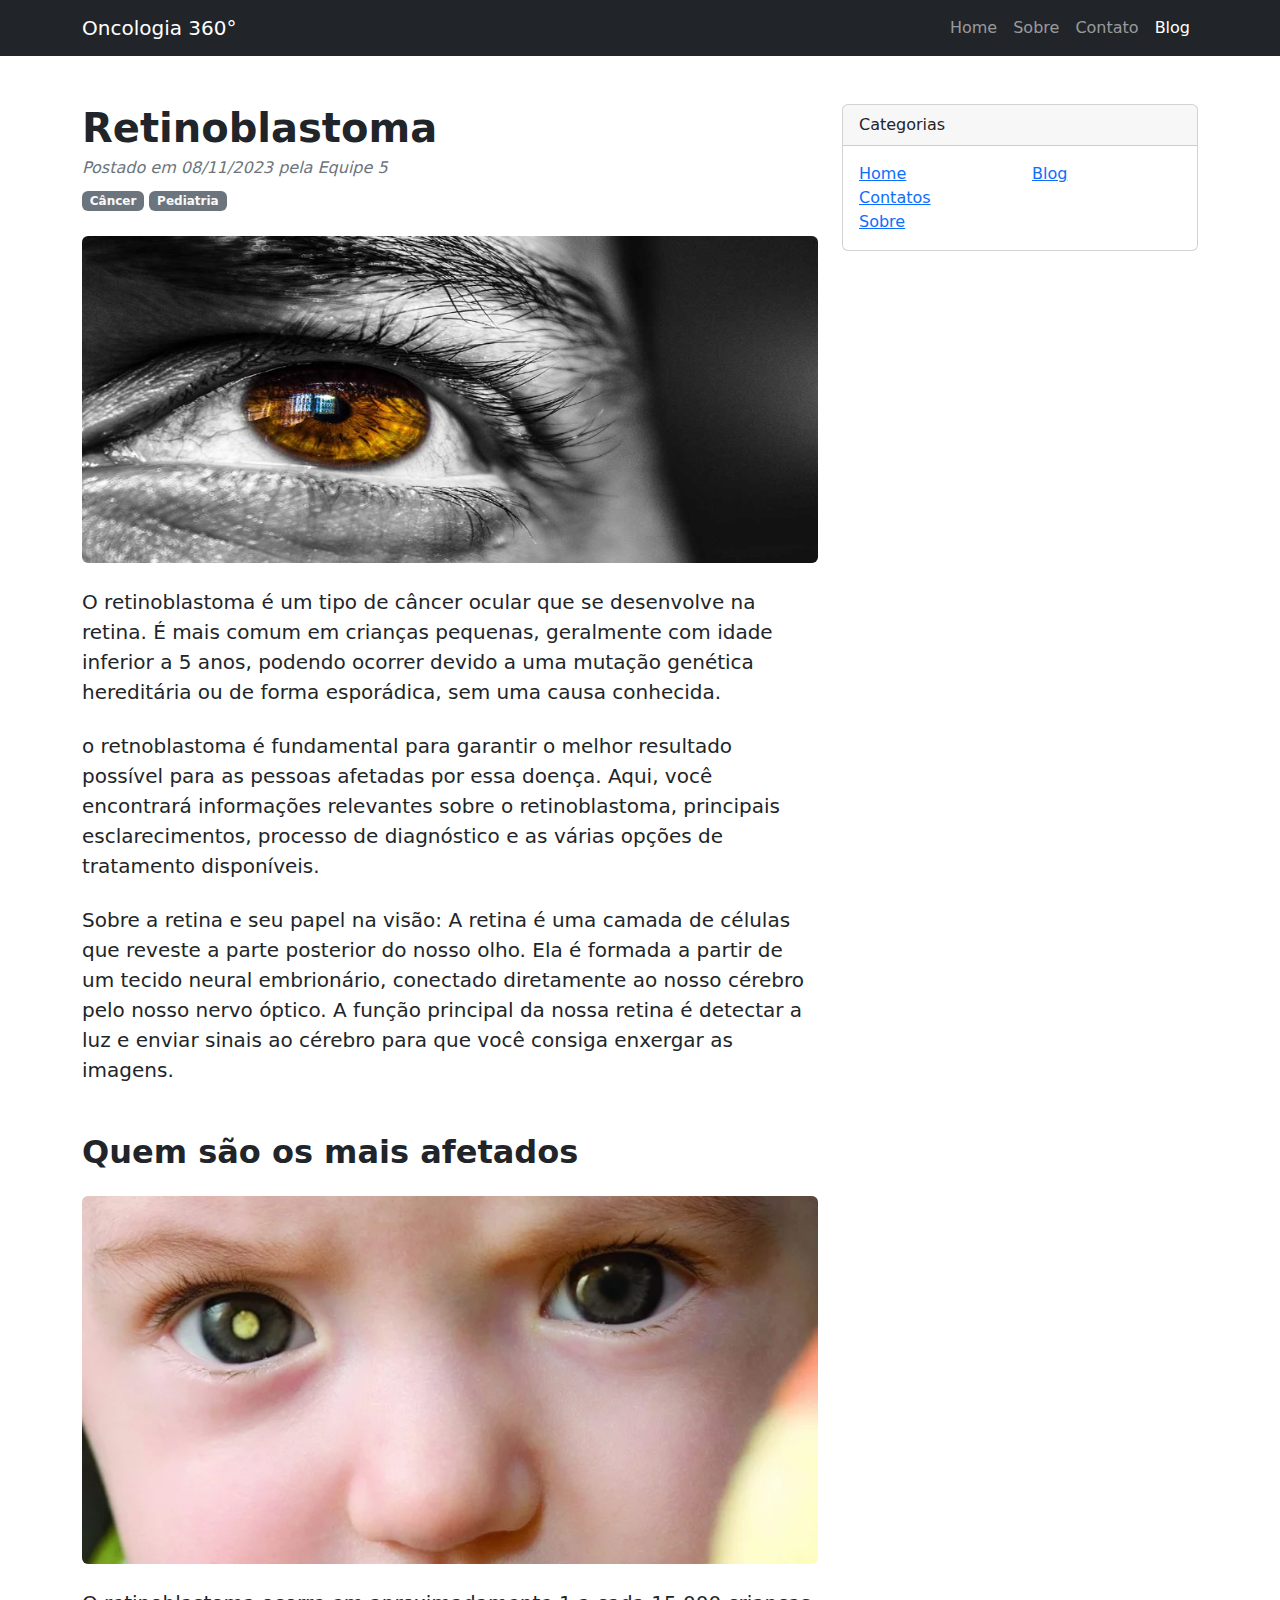
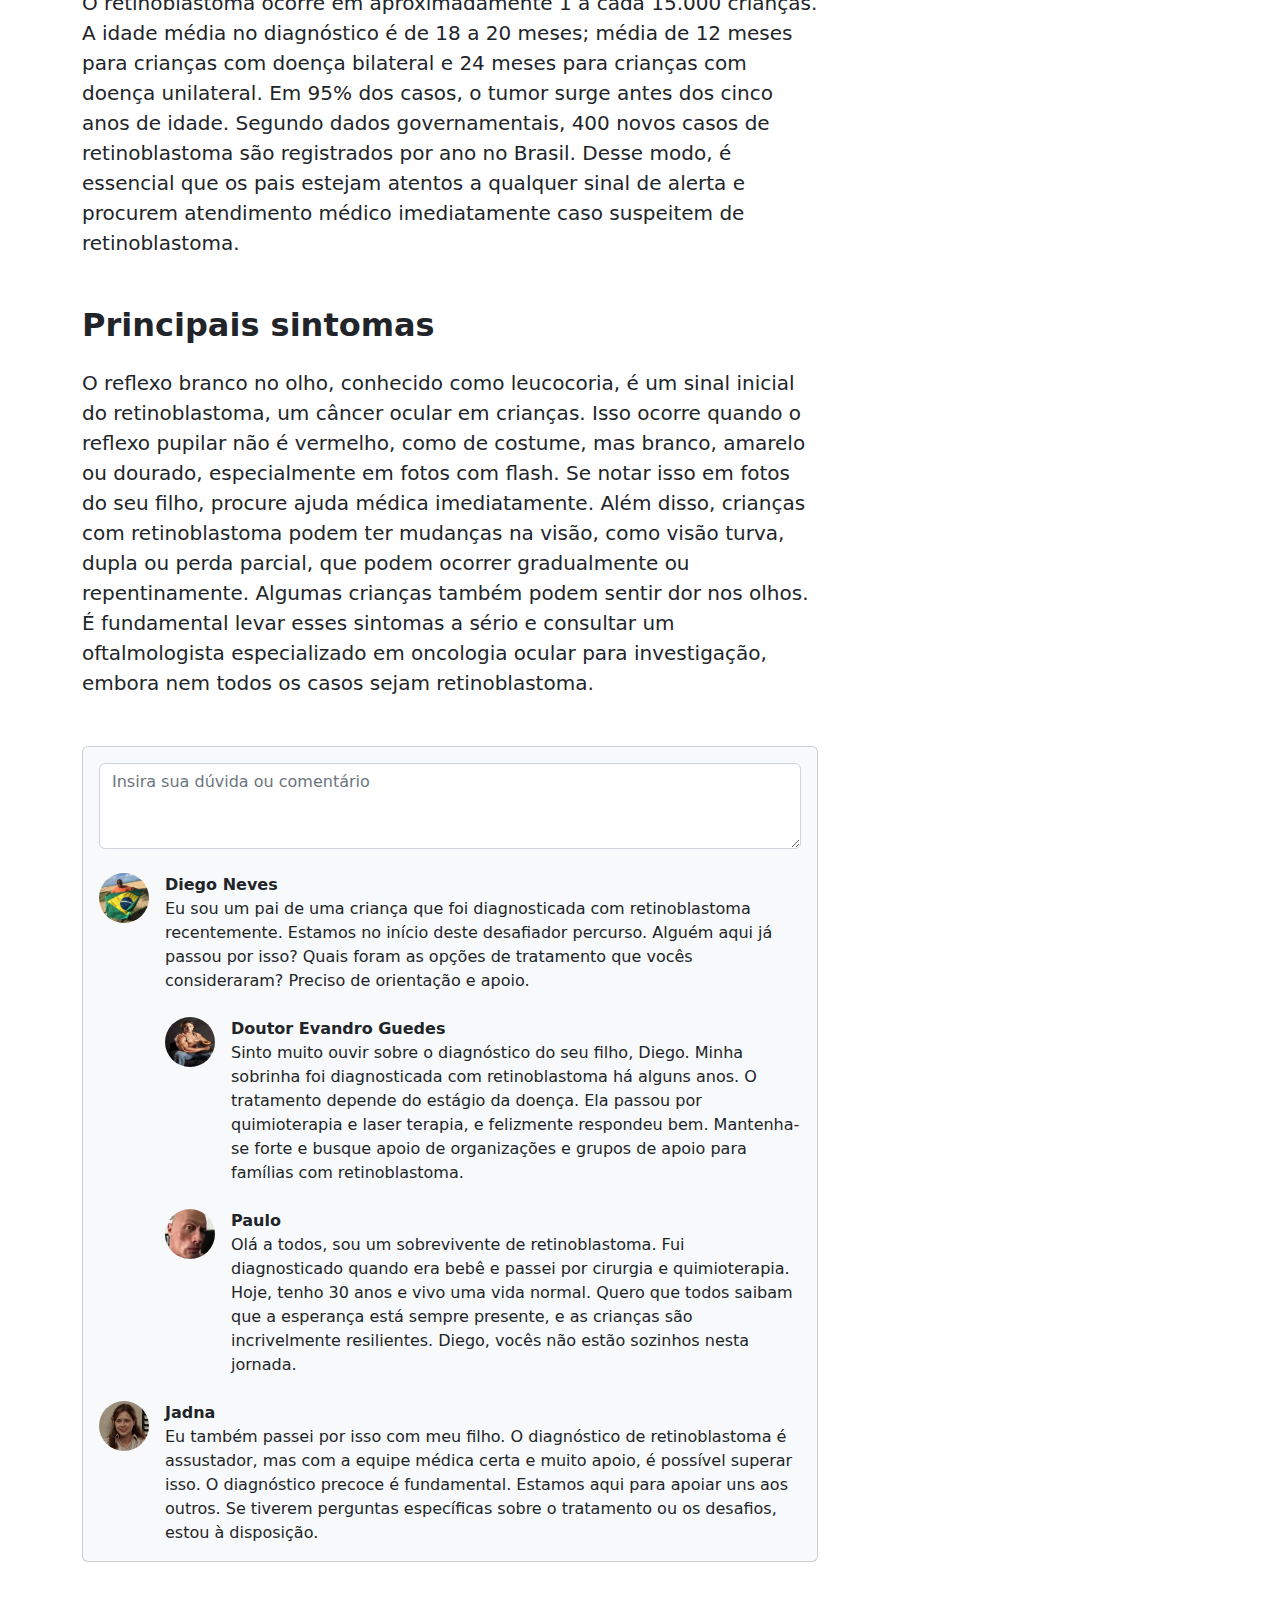
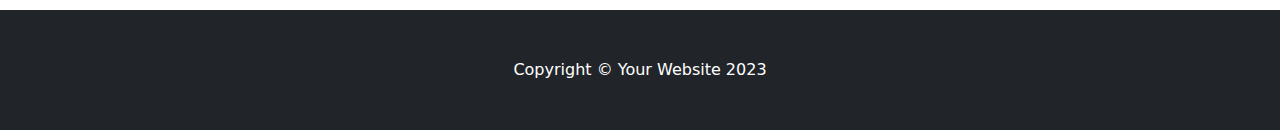
<file: bloguizin (1)/index.html>
<!DOCTYPE html>
<html lang="en">
    <head>
        <meta charset="utf-8" />
        <meta name="viewport" content="width=device-width, initial-scale=1, shrink-to-fit=no" />
        <meta name="description" content="" />
        <meta name="author" content="" />
        <title>Blog Post - Start Bootstrap Template</title>
        <!-- Favicon-->
        <link rel="icon" type="image/x-icon" href="assets/favicon.ico" />
        <!-- Link de referência CSS -->
        <link href="css/styles.css" rel="stylesheet" />
    </head>
    <body>
        <!-- Barra de navegação -->
        <nav class="navbar navbar-expand-lg navbar-dark bg-dark">
            <div class="container">
                <a class="navbar-brand" href="#!">Oncologia 360°</a>
                <button class="navbar-toggler" type="button" data-bs-toggle="collapse" data-bs-target="#navbarSupportedContent" aria-controls="navbarSupportedContent" aria-expanded="false" aria-label="Toggle navigation"><span class="navbar-toggler-icon"></span></button>
                <div class="collapse navbar-collapse" id="navbarSupportedContent">
                    <ul class="navbar-nav ms-auto mb-2 mb-lg-0">
                        <li class="nav-item"><a class="nav-link" href="home.html">Home</a></li>
                        <li class="nav-item"><a class="nav-link" href="sobre.html">Sobre</a></li>
                        <li class="nav-item"><a class="nav-link" href="contatos.html">Contato</a></li>
                        <li class="nav-item"><a class="nav-link active" aria-current="page" href="index.html">Blog</a></li>
                    </ul>
                </div>
            </div>
        </nav>
        <!-- Conteúdo da página do blog -->
        <div class="container mt-5">
            <div class="row">
                <div class="col-lg-8">
                    
                    <article>
                        <!-- Cabeçalho da página -->
                        <header class="mb-4">
                            <!-- Título da página -->
                            <h1 class="fw-bolder mb-1">Retinoblastoma</h1>                            
                            <div class="text-muted fst-italic mb-2">Postado em 08/11/2023 pela Equipe 5</div>
                            <!-- Categoria de postagem -->
                            <a class="badge bg-secondary text-decoration-none link-light" href="#!">Câncer</a>
                            <a class="badge bg-secondary text-decoration-none link-light" href="#!">Pediatria</a>
                        </header>
                        <!-- Primeiro tópico !!-->
                        <figure class="mb-4"><img class="img-fluid rounded" src="css/images/olho_humano_resized.jpg" alt="..." /></figure>
                        <!-- Primeira postagem -->
                        <section class="mb-5">
                            <p class="fs-5 mb-4"> O retinoblastoma é um tipo de câncer ocular que se desenvolve na retina. 
                                É mais comum em crianças pequenas, geralmente com idade inferior a 5 anos, podendo ocorrer devido a uma mutação genética hereditária ou de 
                                forma esporádica, sem uma causa conhecida.</p>
                            <p class="fs-5 mb-4">o retnoblastoma é fundamental para garantir o melhor resultado possível 
                                para as pessoas afetadas por essa doença.
                                Aqui, você encontrará informações relevantes sobre o retinoblastoma, 
                                principais esclarecimentos, processo de diagnóstico e as várias opções de 
                                tratamento disponíveis.</p>
                            <p class="fs-5 mb-4">Sobre a retina e seu papel na visão: 
                                A retina é uma camada de células que reveste a parte posterior do nosso 
                                olho. Ela é formada a partir de um tecido neural embrionário, conectado 
                                diretamente ao nosso cérebro pelo nosso nervo óptico. A função principal da 
                                nossa retina é detectar a luz e enviar sinais ao cérebro para que você consiga 
                                enxergar as imagens.</p>

                                <!-- Segundo tópico !!-->
                            <h2 class="fw-bolder mb-4 mt-5">Quem são os mais afetados</h2>
                            <figure class="mb-4"><img class="img-fluid rounded" src="css/images/retinoblastoma.webp" alt="..." /></figure>

                            <p class="fs-5 mb-4">O retinoblastoma ocorre em aproximadamente 1 a cada 15.000 crianças. 
                                A idade média no diagnóstico é de 18 a 20 meses; média de 12 meses para 
                                crianças com doença bilateral e 24 meses para crianças com doença 
                                unilateral. Em 95% dos casos, o tumor surge antes dos cinco anos de idade.
                                Segundo dados governamentais, 400 novos casos de retinoblastoma são 
                                registrados por ano no Brasil. Desse modo, é essencial que os pais estejam
                                atentos a qualquer sinal de alerta e procurem atendimento médico 
                                imediatamente caso suspeitem de retinoblastoma.</p>
                            
                                     <!-- Terceiro tópico !!-->
                                <h2 class="fw-bolder mb-4 mt-5">Principais sintomas</h2>
                                <p class="fs-5 mb-4">O reflexo branco no olho, conhecido como leucocoria, é um sinal inicial do retinoblastoma, um câncer ocular em crianças. Isso ocorre quando o reflexo pupilar não é vermelho, como de costume, mas branco, amarelo ou dourado, especialmente em fotos com flash. Se notar isso em fotos do seu filho, procure ajuda médica imediatamente. Além disso, crianças com retinoblastoma podem ter mudanças na visão, como visão turva, dupla ou perda parcial, que podem ocorrer gradualmente ou repentinamente. Algumas crianças também podem sentir dor nos olhos. É fundamental levar esses sintomas a sério e consultar um oftalmologista especializado em oncologia ocular para investigação, embora nem todos os casos sejam retinoblastoma.</p>
                        </section>
                    </article>
                    <!-- Comentários fakes -->
                    <section class="mb-5">
                        <div class="card bg-light">
                            <div class="card-body">
                                <!-- Caixa de texto para comentário -->
                                <form class="mb-4"><textarea class="form-control" rows="3" placeholder="Insira sua dúvida ou comentário"></textarea></form>
                                <!-- Comentário com resposta (aninhados)-->
                                <div class="d-flex mb-4">
                                    <!-- Primeiro comentário-->
                                    <div class="flex-shrink-0"><img class="rounded-circle" src="css\images\ednaldopereira.jpg" alt="..." width="50px" /></div>
                                    <div class="ms-3">
                                        <div class="fw-bold">Diego Neves</div>
                                        Eu sou um pai de uma criança que foi diagnosticada com retinoblastoma recentemente. Estamos no início deste desafiador percurso. Alguém aqui já passou por isso? Quais foram as opções de tratamento que vocês consideraram? Preciso de orientação e apoio.
                                        <!-- Primeira resposta-->
                                        <div class="d-flex mt-4">
                                            <div class="flex-shrink-0"><img class="rounded-circle" src="css\images\ursobranco.jpg" alt="..." width="50px" /></div>
                                            <div class="ms-3">
                                                <div class="fw-bold">Doutor Evandro Guedes</div>
                                                Sinto muito ouvir sobre o diagnóstico do seu filho, Diego. Minha sobrinha foi diagnosticada com retinoblastoma há alguns anos. O tratamento depende do estágio da doença. Ela passou por quimioterapia e laser terapia, e felizmente respondeu bem. Mantenha-se forte e busque apoio de organizações e grupos de apoio para famílias com retinoblastoma.
                                            </div>
                                        </div>
                                        <!-- Segunda resposta-->
                                        <div class="d-flex mt-4">
                                            <div class="flex-shrink-0"><img class="rounded-circle" src="css\images\therock.webp" alt="..." width="50px" /></div>
                                            <div class="ms-3">
                                                <div class="fw-bold">Paulo</div>
                                                Olá a todos, sou um sobrevivente de retinoblastoma. Fui diagnosticado quando era bebê e passei por cirurgia e quimioterapia. Hoje, tenho 30 anos e vivo uma vida normal. Quero que todos saibam que a esperança está sempre presente, e as crianças são incrivelmente resilientes. Diego, vocês não estão sozinhos nesta jornada.
                                            </div>
                                        </div>
                                    </div>
                                </div>
                                <!-- Segundo comentário-->
                                <div class="d-flex">
                                    <div class="flex-shrink-0"><img class="rounded-circle" src="css\images\pam.jpg" alt="..." width="50px"/></div>
                                    <div class="ms-3">
                                        <div class="fw-bold">Jadna</div>
                                        Eu também passei por isso com meu filho. O diagnóstico de retinoblastoma é assustador, mas com a equipe médica certa e muito apoio, é possível superar isso. O diagnóstico precoce é fundamental. Estamos aqui para apoiar uns aos outros. Se tiverem perguntas específicas sobre o tratamento ou os desafios, estou à disposição.
                                    </div>
                                </div>
                            </div>
                        </div>
                    </section>
                </div>
                <!-- Caixa de pesquisa-->
                <div class="col-lg-4">
                    <!-- Card de categorias do site-->
                    <div class="card mb-4">
                        <div class="card-header">Categorias</div>
                        <div class="card-body">
                            <div class="row">
                                <div class="col-sm-6">
                                    <ul class="list-unstyled mb-0">
                                        <li><a href="home.html">Home</a></li>
                                        <li><a href="contatos.html">Contatos</a></li>
                                        <li><a href="sobre.html">Sobre</a></li>
                                    </ul>
                                </div>
                                <div class="col-sm-6">
                                    <ul class="list-unstyled mb-0">
                                        <li><a href="#!">Blog</a></li>
                                       
                                    </ul>
                                </div>
                            </div>
                        </div>
                    </div>                                        
                </div>
            </div>
        </div>
        <!-- Rodapé-->
        <footer class="py-5 bg-dark">
            <div class="container"><p class="m-0 text-center text-white">Copyright &copy; Your Website 2023</p></div>
        </footer>
        <!-- Bootstrap core JS-->
        <script src="https://cdn.jsdelivr.net/npm/bootstrap@5.2.3/dist/js/bootstrap.bundle.min.js"></script>
        <!-- Core theme JS-->
        <script src="js/scripts.js"></script>
    </body>
</html>
</file>
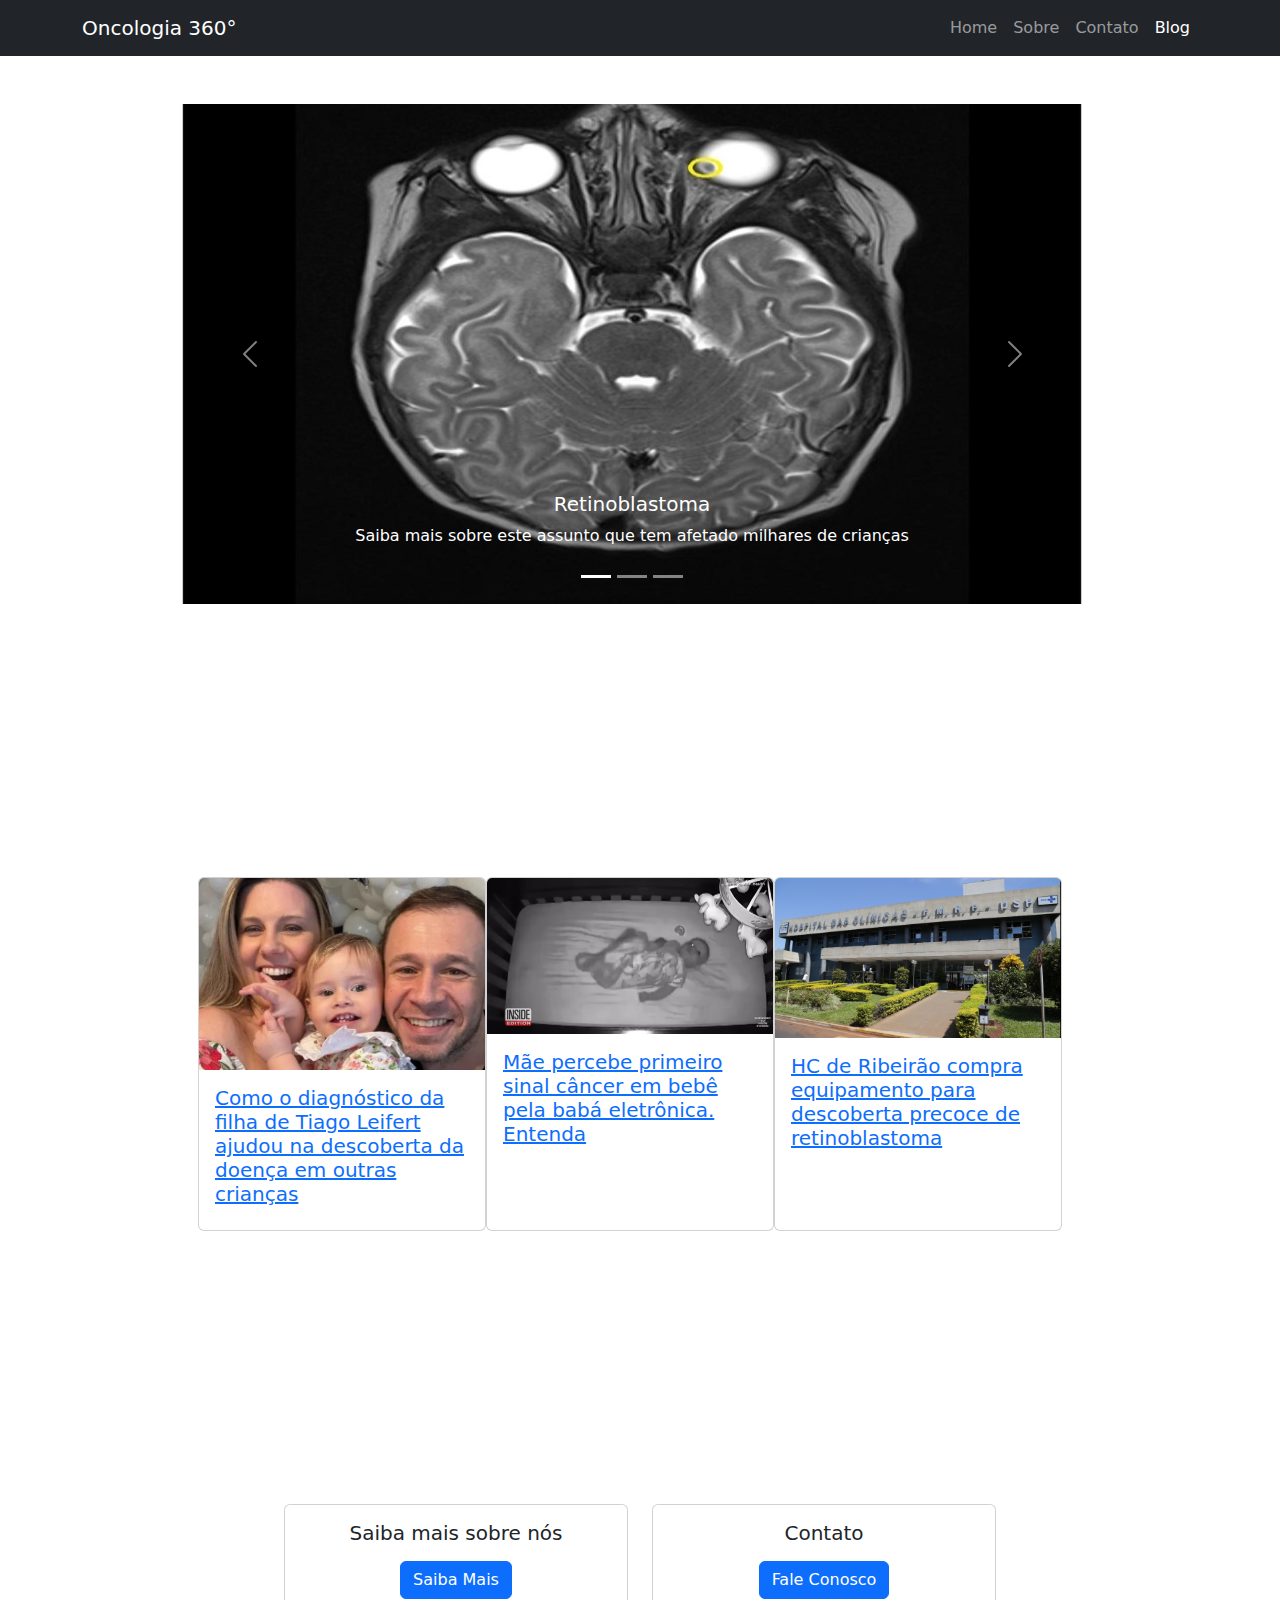
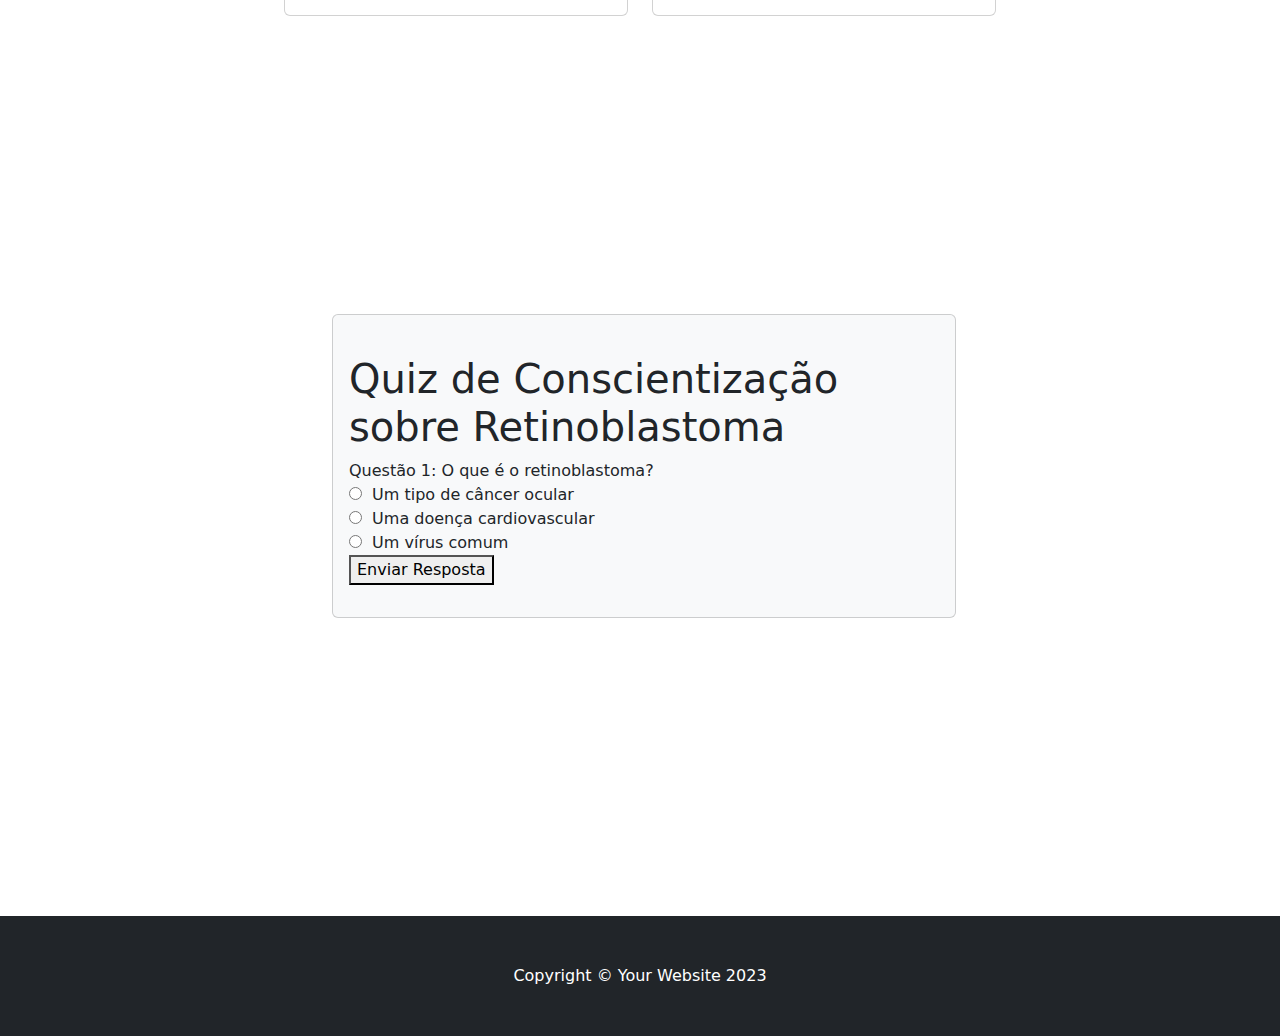
<file: bloguizin (1)/home.html>
<!DOCTYPE html>
<html lang="en">

<head>
  <meta charset="utf-8" />
  <meta name="viewport" content="width=device-width, initial-scale=1, shrink-to-fit=no" />
  <meta name="description" content="" />
  <meta name="author" content="" />
  <title>Blog Post - Start Bootstrap Template</title>
  <!-- Favicon-->
  <link rel="icon" type="image/x-icon" href="assets/favicon.ico" />
  <!-- Link de referência CSS -->
  <link href="css/styles.css" rel="stylesheet" />
  <link href="css/estilo.css" rel="stylesheet" />
</head>

<body>
  <!-- Barra de navegação-->
  <nav class="navbar navbar-expand-lg navbar-dark bg-dark">
    <div class="container">
      <a class="navbar-brand" href="#!">Oncologia 360°</a>
      <button class="navbar-toggler" type="button" data-bs-toggle="collapse" data-bs-target="#navbarSupportedContent"
        aria-controls="navbarSupportedContent" aria-expanded="false" aria-label="Toggle navigation"><span
          class="navbar-toggler-icon"></span></button>
      <div class="collapse navbar-collapse" id="navbarSupportedContent">
        <ul class="navbar-nav ms-auto mb-2 mb-lg-0">
          <li class="nav-item"><a class="nav-link" href="home.html">Home</a></li>
          <li class="nav-item"><a class="nav-link" href="sobre.html">Sobre</a></li>
          <li class="nav-item"><a class="nav-link" href="contatos.html">Contato</a></li>
          <li class="nav-item"><a class="nav-link active" aria-current="page" href="index.html">Blog</a></li>
        </ul>
      </div>
    </div>
  </nav>

  <div class="xtudao">

    <!-- Conteúdo da página-->
    <div class="container mt-5">
      <div class="row">
        <div class="col-lg-8">

          <article>

               <!-- Carrosel-->
            <div id="carouselExampleCaptions" class="carousel slide" style="margin-left: 100px; width: 900px;">
              <div class="carousel-indicators">
                <button type="button" data-bs-target="#carouselExampleCaptions" data-bs-slide-to="0" class="active"
                  aria-current="true" aria-label="Slide 1"></button>
                <button type="button" data-bs-target="#carouselExampleCaptions" data-bs-slide-to="1"
                  aria-label="Slide 2"></button>
                <button type="button" data-bs-target="#carouselExampleCaptions" data-bs-slide-to="2"
                  aria-label="Slide 3"></button>
              </div>
              <!-- Primeira foto do Carrossel  -->
              <div class="carousel-inner">
                <div class="carousel-item active">
                  <a href="index.html"><img src="css/images/Retinoblastoma-edited.jpg" class="d-block w-100" alt="..."
                    style="object-fit: cover; width: 900px; height: 500px;"> </a>
                  <div class="carousel-caption d-none d-md-block">
                    <h5>Retinoblastoma</h5>
                    <p>Saiba mais sobre este assunto que tem afetado milhares de crianças</p>
                  </div>
                </div>
                        <!-- Segunda foto do carrosel  -->
                <div class="carousel-item">
                  <a href="contatos.html"><img src="css/images/image-6-sinais-para-deteccao-precoce-do-retinoblastoma-em-criancas.jpg"d-block w-100" alt="..."
                    style="object-fit: cover; width: 900px; height: 500px;"></a> 
                  <div class="carousel-caption d-none d-md-block">
                    <h5>Agende uma consulta conosco</h5>
                    <p>Preencha nosso formulário para entrar em contato com um de nossos atendentes </p>
                  </div>
                </div>
                        <!--  Terceira  foto do carroussel -->
                <div class="carousel-item">
                  <a href="sobre.html"></a> <img src="css/images/blanc-01.jpg" class="d-block w-100" alt="..."
                    style="object-fit: cover; width: 900px; height: 500px;"></a>  
                  <div class="carousel-caption d-none d-md-block">
                    <h5>Saiba mais sobre nós</h5>
                    <p>Conheça nossa missão e valores. </p>
                  </div>
                </div>
              </div>			  
              <button class="carousel-control-prev" type="button" data-bs-target="#carouselExampleCaptions"
                data-bs-slide="prev">
                <span class="carousel-control-prev-icon" aria-hidden="true"></span>
                <span class="visually-hidden">Previous</span>
              </button>
              <button class="carousel-control-next" type="button" data-bs-target="#carouselExampleCaptions"
                data-bs-slide="next">
                <span class="carousel-control-next-icon" aria-hidden="true"></span>
                <span class="visually-hidden">Next</span>
              </button>
            </div>

          </article>
			<!-- Primeiro card-->
          <div class="containerCardInfo">
            <div class="d-flex flex-row">
              <div class="card" style="width: 18rem;">
                <img src="css/images/Foto-Tiago-leifert-a-esposa-e-a-filha.webp" class="card-img-top" alt="Imagem 1">
                <div class="card-body">
                  <h5 class="card-title"><a
                      href="https://g1.globo.com/fantastico/noticia/2023/09/10/retinoblastoma-como-o-diagnostico-da-filha-de-tiago-leifert-ajudou-na-descoberta-da-doenca-em-outras-criancas.ghtml">Como
                      o diagnóstico da filha de Tiago Leifert ajudou na descoberta da doença em outras crianças</a></h5>
                  <p class="card-text"></p>
                </div>
              </div>
			  <!-- Segundo card-->
              <div class="card" style="width: 18rem;">
                <img src="css/images/captura-de-tela-2023-11-02-093043.webp" class="card-img-top" alt="Imagem 2">
                <div class="card-body">
                  <h5 class="card-title"><a
                      href="https://revistacrescer.globo.com/fique-por-dentro/noticia/2023/11/mae-percebe-pela-baba-eletronica-primeiro-sinal-cancer-em-bebe-entenda.ghtml">Mãe
                      percebe primeiro sinal câncer em bebê pela babá eletrônica. Entenda</a></h5>
                  <p class="card-text"></p>
                </div>
              </div>
			  <!-- Terceiro card-->
              <div class="card" style="width: 18rem;">
                <img src="css/images/hospital_das_790x444_21022020190057.jpg" class="card-img-top" alt="Imagem 3">
                <div class="card-body">
                  <h5 class="card-title"><a
                      href="https://www.saopaulo.sp.gov.br/spnoticias/hc-de-ribeirao-compra-equipamento-para-descoberta-precoce-de-retinoblastoma/">HC
                      de Ribeirão compra equipamento para descoberta precoce de retinoblastoma</a></h5>
                  <p class="card-text"></p>
                </div>
              </div>
            </div>
          </div>
			<!-- Cards com link (sem foto)-->
            <div class="container" style="margin-left: 190px;">
              <div class="row">
                <div class="col-sm-6 mb-3 mb-sm-0">
                  <div class="card">
                    <div class="card-body">
                      <h5 class="card-title" style="text-align: center;">Saiba mais sobre nós</h5>
                      <p class="card-text"></p>
                      <div class="d-flex justify-content-center">
                        <a href="sobre.html" class="btn btn-primary">Saiba Mais</a>
                    </div>
                    </div>
                  </div>
                </div>
                <div class="col-sm-6">
                  <div class="card">
                    <div class="card-body">
                      <h5 class="card-title" style="text-align: center;">Contato</h5>
                      <p class="card-text"></p>
                      <div class="d-flex justify-content-center">
                        <a href="contatos.html" class="btn btn-primary">Fale Conosco</a>
                    </div>
                    </div>
                  </div>
                </div>
              </div>
            </div>

          <div class="container" style="padding-left: 100px;margin-left: 150px;">
            <div class="d-flex justify-content-center align-items-center" style="min-height: 100vh;">
              <div class="card bg-light">
                <div class="card-body"> </br>

                  <!-- QUIZZ Primeira questão -->

                 
                  <h1>Quiz de Conscientização sobre Retinoblastoma</h1>
                  <div id="quiz-container">
                    <div id="question-container">
                      <p id="question"><h6>Questão 1: O que é o retinoblastoma?</h6></p>
                  
                   
                  </div>
                    <div id="options-container">
                      <ul>
                        <li><label><input type="radio" name="answer" value="A"> A. Um tipo de câncer ocular</label></li><br>
                        <li><label><input type="radio" name="answer" value="B"> B. Uma doença cardiovascular</label></li><br>
                        <li><label><input type="radio" name="answer" value="C"> C. Um vírus comum</label></li><br>
                      </ul>
                    </div>
                    <button id="submit-button">Enviar Resposta</button>
                  </div>
                  <div id="result-container">
                    <p id="result"></p>
                  </div>

                </div>
              </div>
            </div>
          </div>

        </div>

      </div>
    </div>
  </div>
  <!-- Rodapé-->
  <footer class="py-5 bg-dark">
    <div class="container">
      <p class="m-0 text-center text-white">Copyright &copy; Your Website 2023</p>
    </div>
  </footer>
  <!-- Bootstrap core JS-->
  <script src="https://cdn.jsdelivr.net/npm/bootstrap@5.2.3/dist/js/bootstrap.bundle.min.js"></script>
  <!-- Core theme JS-->
  <script src="js/scripts.js"></script>
  <!-- Script do quiz -->
  <script src="js/quiz.js"></script>

</body>

</html>
</file>
<file: bloguizin (1)/css/estilo.css>
/* Estilo do QUIZZ */
#options-container ul {
    list-style: none;
    padding: 0;
  }
  
  #options-container li {
    margin-bottom: 10px;
    flex-direction: column;
  }
  
  #options-container label {
    display: block;
  }
  
  #options-container input[type="radio"] {
    margin-right: 5px;
  }
</file>
